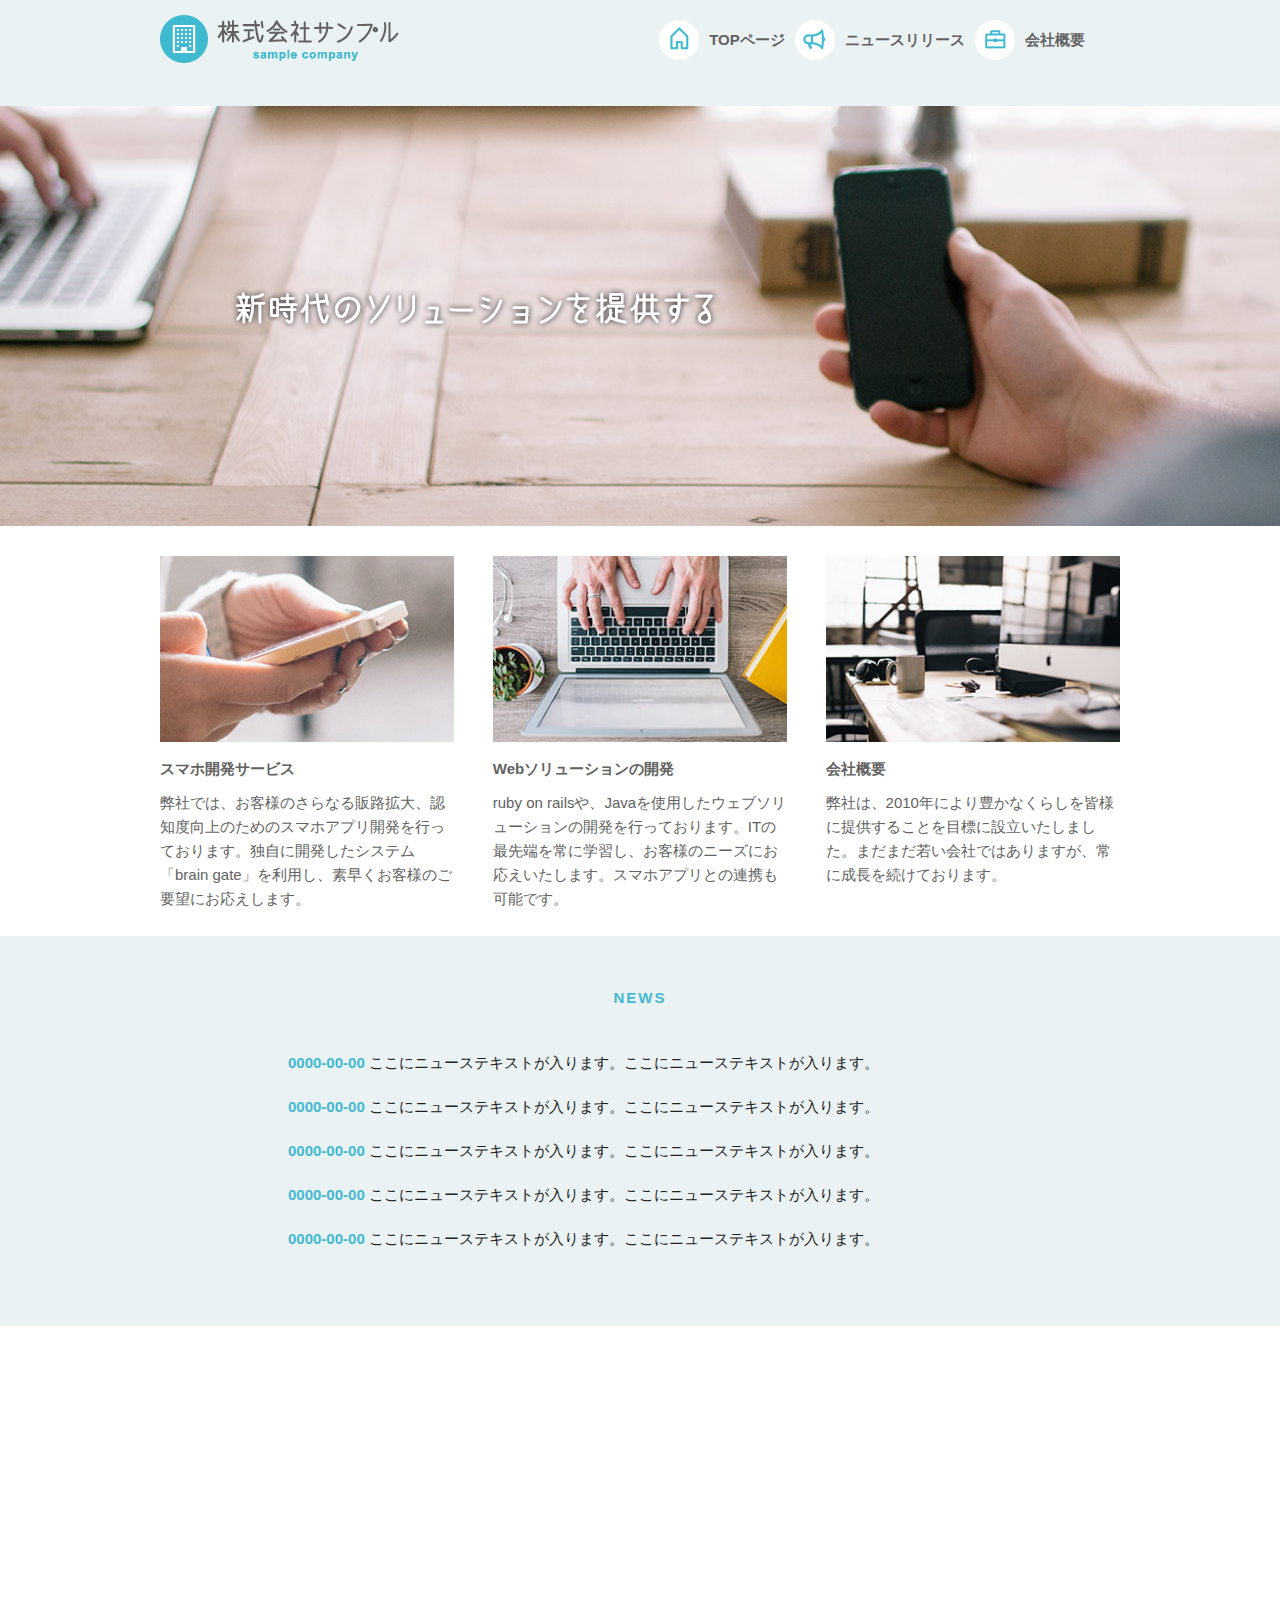
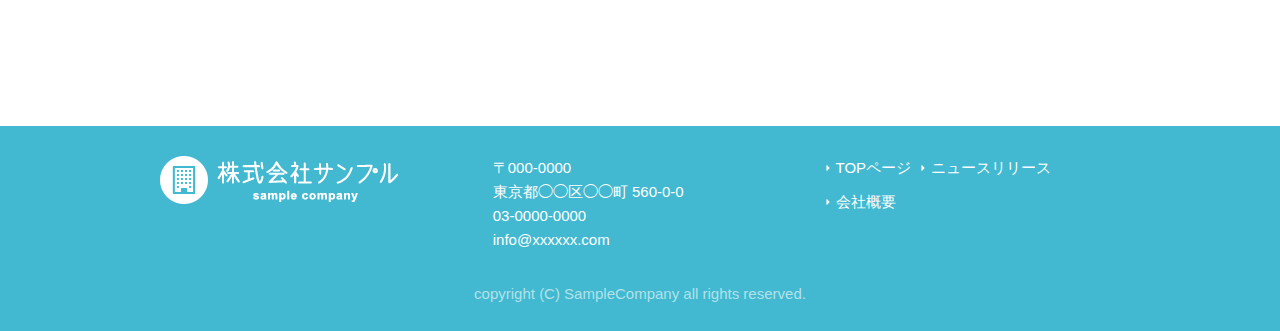
<file: corporate-site/TOP/index.html>
<!DOCTYPE html>
<html lang="ja">
<head>

  <!-- Basic Page Needs
  –––––––––––––––––––––––––––––––––––––––––––––––––– -->
  <meta charset="utf-8">
  <title>株式会社サンプル</title>
  <meta name="description" content="">
  <meta name="author" content="">

  <!-- Mobile Specific Metas
  –––––––––––––––––––––––––––––––––––––––––––––––––– -->
  <meta name="viewport" content="width=device-width, initial-scale=1">

  <!-- FONT
  –––––––––––––––––––––––––––––––––––––––––––––––––– -->
  
  <!-- CSS
  –––––––––––––––––––––––––––––––––––––––––––––––––– -->
  <link rel="stylesheet" href="css/normalize.css">
  <link rel="stylesheet" href="css/skeleton.css">
  <link rel="stylesheet" href="css/sample.css">
  <!-- Favicon
  –––––––––––––––––––––––––––––––––––––––––––––––––– -->
  <link rel="icon" type="image/png" href="images/favicon.png">

</head>
<body>

  <!-- Primary Page Layout
  –––––––––––––––––––––––––––––––––––––––––––––––––– -->
 <header>
   <div id="header_in" class="container">
        <div class="row">
         <div class="six columns logo">

        <h1><a href="index.html"><img class="u-max-full-width" src="images/top/logo.png" alt="株式会社サンプル" srcset="images/top/logo@2x.png 2x" /></a></h1>
       
      </div>
      <div class="six columns navi">
        <div class="sp_navi">
          <img id="sp_navi_btn" class="u-max-full-width" src="images/top/sp_navi.png" alt="sp_navi" srcset="images/top/sp_navi@2x.png 2x"/>
           <ul class="sp_navi_li">
             <li><a href="index.html">TOPページ</a></li>
          <li><a href="news.html">ニュースリリース</a></li>
          <li><a href="corporate.html">会社概要</a></li>
          </ul>
        </div>
        <div class="pc_navi">
          <ul class="pc_navi_li">
            <li class="navi_toppage"><a href="index.html">TOPページ</a></li>
            <li class="navi_news"><a href="news.html">ニュースリリース</a></li>
            <li class="navi_company"><a href="corporate.html">会社概要</a></li>
            </ul>
        </div>
      </div>
   </div>
   
 </header>
 <div id="cover_area">
   <div class="container">
     <div class="twelve columns">
       <img class="u-max-full-width" src="images/top/cover_read.png" alt="新時代のソリューションを提供する" srcset="images/top/cover_read@2x.png 2x"/>
     </div>
   </div>
 </div>

<div id="service_area">
  <div class="container">
  <div class="row">
  
    
    <div class="four columns">
      <img class="u-max-full-width"  src="images/top/service_01.jpg" alt="スマホアプリ開発サービス" srcset="images/top/service_01@2x.jpg 2x" />
      <div class="service_title">スマホ開発サービス</div>
      <p>弊社では、お客様のさらなる販路拡大、認知度向上のためのスマホアプリ開発を行っております。独自に開発したシステム「brain gate」を利用し、素早くお客様のご要望にお応えします。</p>
      </div><!-- column -->
      
    <div class="four columns"> 
      <img class="u-max-full-width" src="images/top/service_02.jpg" alt="Webソリューションの開発" srcset="images/top/service_02@2x.jpg 2"/>
      <div class="service_title">Webソリューションの開発</div>
      <p>ruby on railsや、Javaを使用したウェブソリューションの開発を行っております。ITの最先端を常に学習し、お客様のニーズにお応えいたします。スマホアプリとの連携も可能です。</p>
    </div><!-- column -->
    
    <div class="four columns">
      <img class="u-max-full-width" src="images/top/service_03.jpg" srcset="images/top/service_03@2x.jpg 2x"/>
      <div class="service_title">会社概要</div>
      <p>弊社は、2010年により豊かなくらしを皆様に提供することを目標に設立いたしました。まだまだ若い会社ではありますが、常に成長を続けております。</p>
      
    </div><!-- column -->
  </div>
  </div>
</div>
<div id="news_area">
  <div class="container">
    <div class="row">
      <div="twelve columns">
        
        <div class="news_title">NEWS</div>
          <ul class="news_lists">
          <li><span>0000-00-00</span> ここにニューステキストが入ります。ここにニューステキストが入ります。</li>
          <li><span>0000-00-00</span> ここにニューステキストが入ります。ここにニューステキストが入ります。</li>
          <li><span>0000-00-00</span> ここにニューステキストが入ります。ここにニューステキストが入ります。</li>
          <li><span>0000-00-00</span> ここにニューステキストが入ります。ここにニューステキストが入ります。</li>
          <li><span>0000-00-00</span> ここにニューステキストが入ります。ここにニューステキストが入ります。</li>
        </ul>
        
      </div>
    </div>
  </div>
  
</div>
<div class="googlemap_area">
  
<script src="//maps.google.com/maps/api/js?key=AIzaSyAR2P5MjbLcIR0uGdjS0sK3HdPopGVWhas"></script>
<script type="text/javascript">
function googleMap() {
var latlng = new google.maps.LatLng(35.6694293,139.7189323);/* 座標 */
var myOptions = {
zoom: 16, /*拡大比率*/
center: latlng,
mapTypeControlOptions: { mapTypeIds: ['style', google.maps.MapTypeId.ROADMAP] }
};
var map = new google.maps.Map(document.getElementById('map1'), myOptions);

/*アイコン設定*/
var icon = new google.maps.MarkerImage('/icon.png',/*画像url*/
new google.maps.Size(70,84),/*アイコンサイズ*/
new google.maps.Point(0,0)/*アイコン位置*/
);
var markerOptions = {
position: latlng,
map: map,
icon: icon,
title: '株式会社サンプル',/*タイトル*/
animation: google.maps.Animation.DROP/*アニメーション*/
};
var marker = new google.maps.Marker(markerOptions);

/*取得スタイルの貼り付け*/
var styleOptions = [
{
"stylers": [
{ "hue": '#0eaf2f4' }
]
}
];

var styledMapOptions = { name: '株式会社サンプル' }/*地図右上のタイトル*/
var sampleType = new google.maps.StyledMapType(styleOptions, styledMapOptions);
map.mapTypes.set('style', sampleType);
map.setMapTypeId('style');
};
google.maps.event.addDomListener(window, 'load', function() {
googleMap();
});
</script>
<div id="map1" style="width:100%; height:400px; margin:0 auto;"></div>
</div>

<footer>
  <div class="container">
    <div class="row">
      <div class="four columns sp">
        <img class="u-max-full-width" src="images/top/footer_logo.png" alt="株式会社サンプル"srcset="images/top/footer_logo@2x.png 2x"/>
        </div>
        <!-- columns -->
        <div class="four columns foot_address sp">
        〒000-0000<br />
        東京都◯◯区◯◯町 560-0-0<br />
        03-0000-0000<br />
        info@xxxxxx.com
      </div>
      <!-- columns -->
      
      <div class="four columns">
        <ul class="foot_navi">
          <li><a href="index.html">TOPページ</a></li>
          <li><a href="news.html">ニュースリリース</a></li>
          <li><a href="corporate.html">会社概要</a></li>
        </ul>
     </div>
      <!-- columns -->
     </div>
    <!-- row -->
   
 <div class="row">
      <div class="twelve columns sp">
        <p class="copy">copyright (C) SampleCompany all rights reserved.</p>
      </div>
      </div>
    
  </div>
  
  
</footer>
<script type="text/javascript" src="//ajax.googleapis.com/ajax/libs/jquery/1.10.2/jquery.min.js"></script>

<script>
  $(function(){
    $(document).ready(function(){

      $("#sp_navi_btn").click(function () {
        $(this).next().slideToggle();
      });

    });
  });
  
</script>
<!-- End Document
  –––––––––––––––––––––––––––––––––––––––––––––––––– -->
</body>
</html>
</file>
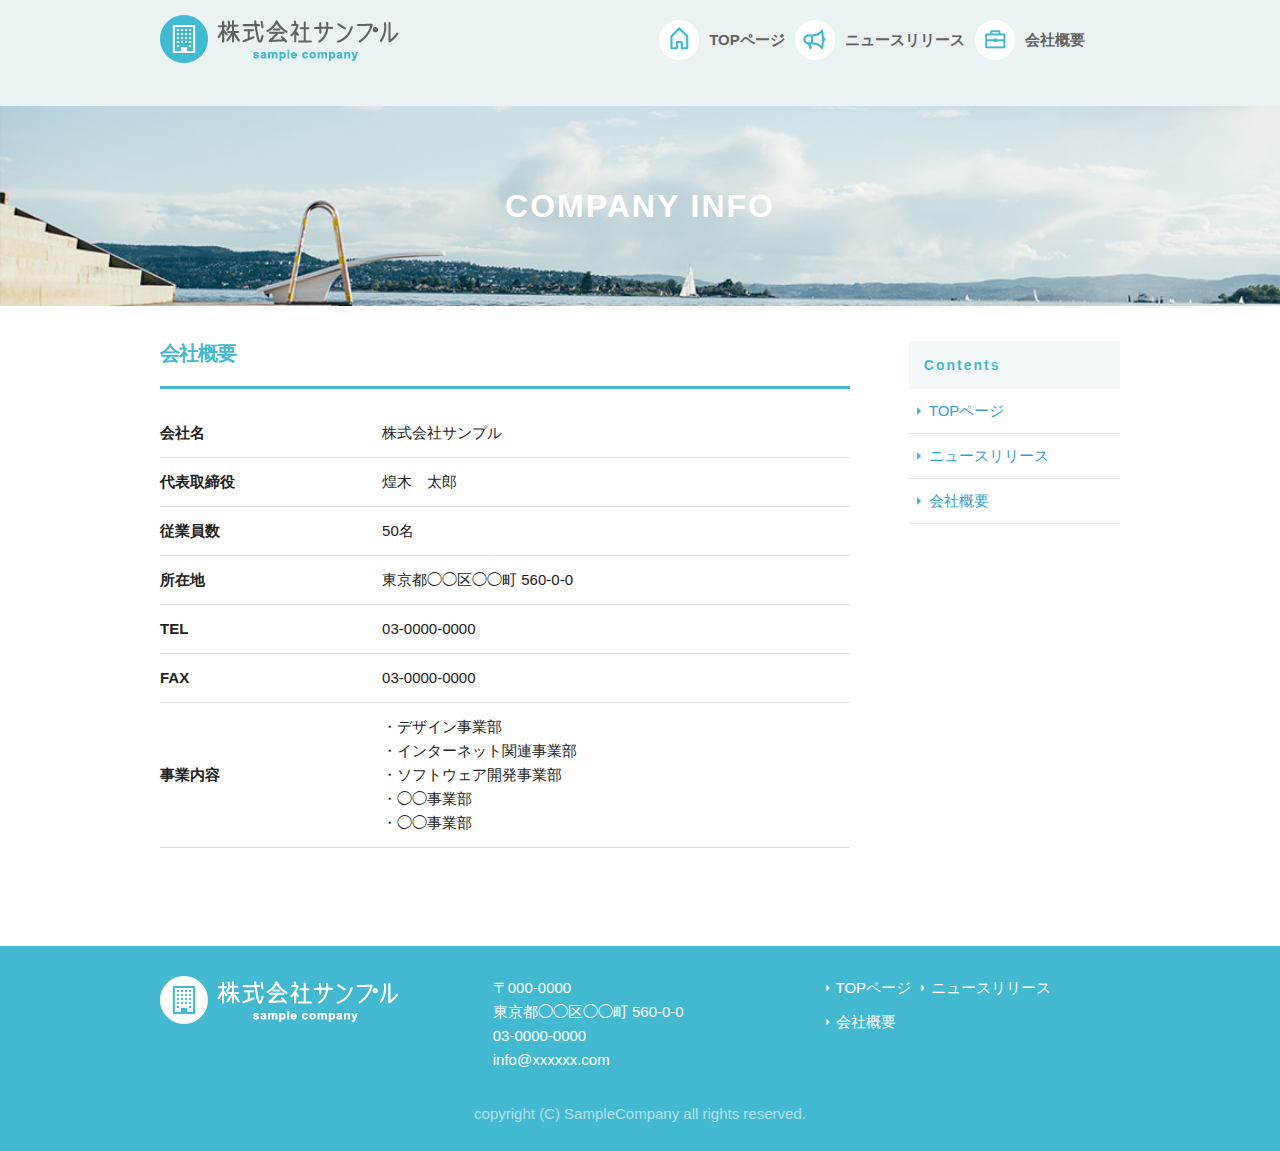
<file: corporate-site/TOP/corporate.html>
<!DOCTYPE html>
<html lang="ja">
<head>

  <!-- Basic Page Needs
  –––––––––––––––––––––––––––––––––––––––––––––––––– -->
  <meta charset="utf-8">
 <title>COMPANY INFO | 株式会社サンプル</title>
  <meta name="description" content="">
  <meta name="author" content="">

  <!-- Mobile Specific Metas
  –––––––––––––––––––––––––––––––––––––––––––––––––– -->
  <meta name="viewport" content="width=device-width, initial-scale=1">

  <!-- FONT
  –––––––––––––––––––––––––––––––––––––––––––––––––– -->
  
  <!-- CSS
  –––––––––––––––––––––––––––––––––––––––––––––––––– -->
  <link rel="stylesheet" href="css/normalize.css">
  <link rel="stylesheet" href="css/skeleton.css">
  <link rel="stylesheet" href="css/sample.css">
  <!-- Favicon
  –––––––––––––––––––––––––––––––––––––––––––––––––– -->
  <link rel="icon" type="image/png" href="images/favicon.png">

</head>
<body>

  <!-- Primary Page Layout
  –––––––––––––––––––––––––––––––––––––––––––––––––– -->
 <header>
     <div id="header_in" class="container">
    <div class="row">
      <div class="six columns logo">

        <h1 class=""><a href="index.html" class=""><img class="u-max-full-width" src="images/top/logo.png" alt="株式会社サンプル" srcset="images/top/logo@2x.png 2x"></a></h1>

      </div>
      <div class="six columns navi">

        <div class="sp_navi">
          <img id="sp_navi_btn" class="u-max-full-width" src="images/top/sp_navi.png" alt="sp_navi" srcset="images/top/sp_navi@2x.png 2x">

          <ul class="sp_navi_li">
            <li class=""><a href="index.html" class="">TOPページ</a></li>
            <li class=""><a href="news.html" class="">ニュースリリース</a></li>
            <li class=""><a href="corporate.html" class="">会社概要</a></li>
          </ul>
        </div>
        <!-- sp_navi -->

        <div class="pc_navi">

          <ul class="pc_navi_li">
            <li class="navi_toppage"><a href="index.html" class="">TOPページ</a></li>
            <li class="navi_news"><a href="news.html" class="">ニュースリリース</a></li>
            <li class="navi_company"><a href="corporate.html" class="">会社概要</a></li>
          </ul>

        </div>
        <!-- pc_navi -->

      </div>
    </div>
    <!-- row -->
  </div>
     </header>
     
    <!--header-->
     
 <!-- #sub_cover -->
  <div id="sub_cover" >
  <div class="conteiner">
    <div class="row">

      <div class="twelve columns">
        <h2 class="">COMPANY INFO</h2>
      </div>

    </div>
  </div>
</div>
   
   

 <!-- #sub_cover -->
 
 <div id="contents">
   <div class="container">
       <div class="row">
     <div id="main" class="nine columns">
         <h2 class>会社概要</h2>
         <table class="u-full-width">
              <tbody><tr>
                <th>会社名</th>
                <td>株式会社サンプル</td>
              </tr>
              <tr>
                <th>代表取締役</th>
                <td>煌木　太郎</td>
              </tr>
              <tr>
                <th>従業員数</th>
                <td>50名</td>
              </tr>
              <tr>
                <th>所在地</th>
                <td>東京都◯◯区◯◯町&nbsp;560-0-0</td>
              </tr>
              <tr>
                <th>TEL</th>
                <td>03-0000-0000</td>
              </tr>
              <tr>
                <th>FAX</th>
                <td>03-0000-0000</td>
              </tr>
              <tr>
                <th>事業内容</th>
                <td>
                  ・デザイン事業部<br>
                  ・インターネット関連事業部<br>
                  ・ソフトウェア開発事業部<br>
                  ・◯◯事業部<br>
                  ・◯◯事業部
                </td>
              </tr>
            </tbody></table>
     </div>
     <!--sidebar-->
     <div id="sidebar" class="three columns">
         <div class="pc_sidemenu">
             <h3>Contents</h3>
             <ul class>
                 <li class>
                     <a href="index.html">TOPページ</a> 
                 </li>
                 <li class>
                     <a href="news.html">ニュースリリース</a> 
                 </li>
                 <li class>
                     <a href="corporation.html">会社概要</a> 
                 </li>
             </ul>
         </div>
         <div class="fb-page fb_iframe_widget" data-href="https://www.facebook.com/facebook" data-tabs="timeline" data-height="300" data-small-header="false" data-adapt-container-width="true" data-hide-cover="false" data-show-facepile="false" fb-xfbml-state="rendered" fb-iframe-plugin-query="adapt_container_width=true&amp;app_id=&amp;container_width=211&amp;height=300&amp;hide_cover=false&amp;href=https%3A%2F%2Fwww.facebook.com%2Ffacebook&amp;locale=ja_JP&amp;sdk=joey&amp;show_facepile=false&amp;small_header=false&amp;tabs=timeline"><span style="vertical-align: bottom; width: 211px; height: 300px;" class=""><iframe name="f3238820ebdcbd4" width="1000px" height="300px" frameborder="0" allowtransparency="true" allowfullscreen="true" scrolling="no" allow="encrypted-media" title="fb:page Facebook Social Plugin" src="https://www.facebook.com/v2.6/plugins/page.php?adapt_container_width=true&amp;app_id=&amp;channel=http%3A%2F%2Fstaticxx.facebook.com%2Fconnect%2Fxd_arbiter%2Fr%2FRQ7NiRXMcYA.js%3Fversion%3D42%23cb%3Df260b3e317e6e8c%26domain%3Ddemo.techacademy.jp%26origin%3Dhttp%253A%252F%252Fdemo.techacademy.jp%252Ff11556249d8f7f4%26relation%3Dparent.parent&amp;container_width=211&amp;height=300&amp;hide_cover=false&amp;href=https%3A%2F%2Fwww.facebook.com%2Ffacebook&amp;locale=ja_JP&amp;sdk=joey&amp;show_facepile=false&amp;small_header=false&amp;tabs=timeline" style="border: none; visibility: visible; width: 211px; height: 300px;" class=""></iframe></span></div>
         
     </div> 
     <!--sidebar-->
   </div>
   <!--row-->
 </div>
 <!--container-->
</div>
<!--contents-->



<footer>
  <div class="container">
    <div class="row">
      <div class="four columns sp">
        <img class="u-max-full-width" src="images/top/footer_logo.png" alt="株式会社サンプル"srcset="images/top/footer_logo@2x.png 2x"/>
        </div>
        <!-- columns -->
        <div class="four columns foot_address sp">
        〒000-0000<br />
        東京都◯◯区◯◯町 560-0-0<br />
        03-0000-0000<br />
        info@xxxxxx.com
      </div>
      <!-- columns -->
      
      <div class="four columns">
        <ul class="foot_navi">
          <li><a href="index.html">TOPページ</a></li>
          <li><a href="news.html">ニュースリリース</a></li>
          <li><a href="corporate.html">会社概要</a></li>
        </ul>
     </div>
      <!-- columns -->
     </div>
    <!-- row -->
   
 <div class="row">
      <div class="twelve columns sp">
        <p class="copy">copyright (C) SampleCompany all rights reserved.</p>
      </div>
      </div>
    
  </div>
  
  
</footer>


<!-- End Document
  –––––––––––––––––––––––––––––––––––––––––––––––––– -->
</body>
</html>
</file>
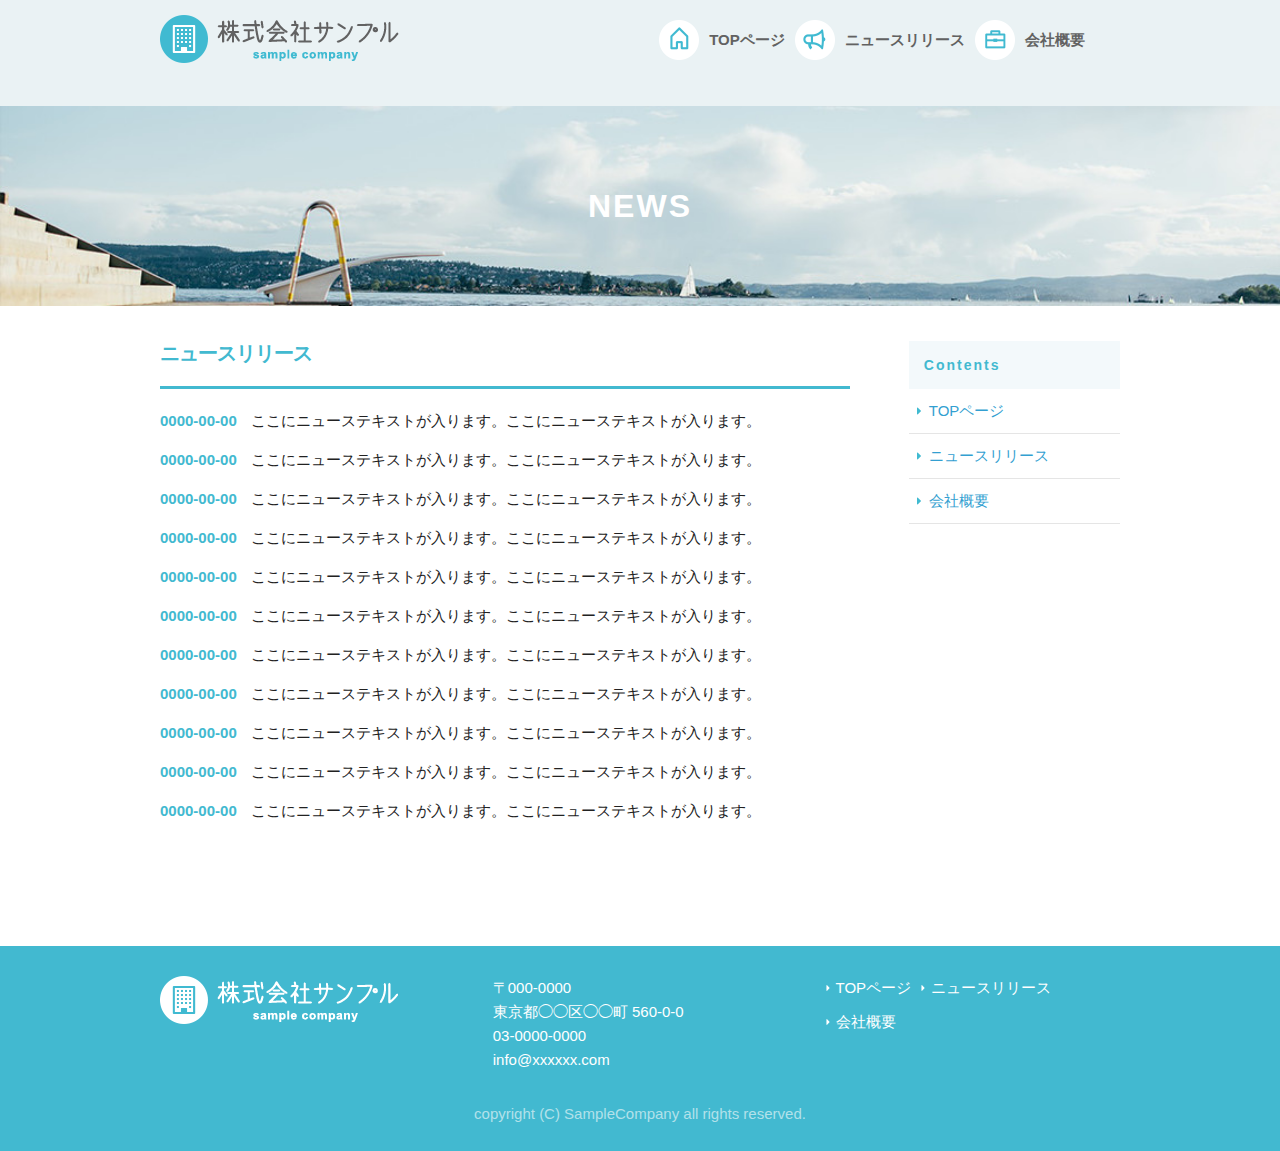
<file: corporate-site/TOP/news.html>
<!DOCTYPE html>
<html lang="ja">
<head>

  <!-- Basic Page Needs
  –––––––––––––––––––––––––––––––––––––––––––––––––– -->
  <meta charset="utf-8">
 <title>NEWS | 株式会社サンプル</title>
  <meta name="description" content="">
  <meta name="author" content="">

  <!-- Mobile Specific Metas
  –––––––––––––––––––––––––––––––––––––––––––––––––– -->
  <meta name="viewport" content="width=device-width, initial-scale=1">

  <!-- FONT
  –––––––––––––––––––––––––––––––––––––––––––––––––– -->
  
  <!-- CSS
  –––––––––––––––––––––––––––––––––––––––––––––––––– -->
  <link rel="stylesheet" href="css/normalize.css">
  <link rel="stylesheet" href="css/skeleton.css">
  <link rel="stylesheet" href="css/sample.css">
  <!-- Favicon
  –––––––––––––––––––––––––––––––––––––––––––––––––– -->
  <link rel="icon" type="image/png" href="images/favicon.png">

</head>
<body>

  <!-- Primary Page Layout
  –––––––––––––––––––––––––––––––––––––––––––––––––– -->
 <header>
     <div id="header_in" class="container">
    <div class="row">
      <div class="six columns logo">

        <h1 class=""><a href="index.html" class=""><img class="u-max-full-width" src="images/top/logo.png" alt="株式会社サンプル" srcset="images/top/logo@2x.png 2x"></a></h1>

      </div>
      <div class="six columns navi">

        <div class="sp_navi">
          <img id="sp_navi_btn" class="u-max-full-width" src="images/top/sp_navi.png" alt="sp_navi" srcset="images/top/sp_navi@2x.png 2x">

          <ul class="sp_navi_li">
            <li class=""><a href="index.html" class="">TOPページ</a></li>
            <li class=""><a href="news.html" class="">ニュースリリース</a></li>
            <li class=""><a href="corporate.html" class="">会社概要</a></li>
          </ul>
        </div>
        <!-- sp_navi -->

        <div class="pc_navi">

          <ul class="pc_navi_li">
            <li class="navi_toppage"><a href="index.html" class="">TOPページ</a></li>
            <li class="navi_news"><a href="news.html" class="">ニュースリリース</a></li>
            <li class="navi_company"><a href="corporate.html" class="">会社概要</a></li>
          </ul>

        </div>
        <!-- pc_navi -->

      </div>
    </div>
    <!-- row -->
  </div>
     </header>
     
    <!--header-->
     
 <!-- #sub_cover -->
  <div id="sub_cover" >
  <div class="conteiner">
    <div class="row">

      <div class="twelve columns">
        <h2 class="">NEWS</h2>
      </div>

    </div>
  </div>
</div>
   
   

 <!-- #sub_cover -->
 
 <div id="contents">
   <div class="container">
       <div class="row">
     <div id="main" class="nine columns">
         <h2 class>ニュースリリース</h2>
         <ul class="news_li">
             <li class>
                 <span class="">0000-00-00</span>
                 ここにニューステキストが入ります。ここにニューステキストが入ります。
             </li>
             <li class>
                 <span class="">0000-00-00</span>
                 ここにニューステキストが入ります。ここにニューステキストが入ります。
             </li>
             <li class>
                 <span class="">0000-00-00</span>
                 ここにニューステキストが入ります。ここにニューステキストが入ります。
             </li>
             <li class>
                 <span class="">0000-00-00</span>
                 ここにニューステキストが入ります。ここにニューステキストが入ります。
             </li>
             <li class>
                 <span class="">0000-00-00</span>
                 ここにニューステキストが入ります。ここにニューステキストが入ります。
             </li>
             <li class>
                 <span class="">0000-00-00</span>
                 ここにニューステキストが入ります。ここにニューステキストが入ります。
             </li>
             <li class>
                 <span class="">0000-00-00</span>
                 ここにニューステキストが入ります。ここにニューステキストが入ります。
             </li>
             <li class>
                 <span class="">0000-00-00</span>
                 ここにニューステキストが入ります。ここにニューステキストが入ります。
             </li>
             <li class>
                 <span class="">0000-00-00</span>
                 ここにニューステキストが入ります。ここにニューステキストが入ります。
             </li>
             <li class>
                 <span class="">0000-00-00</span>
                 ここにニューステキストが入ります。ここにニューステキストが入ります。
             </li>
             <li class>
                 <span class="">0000-00-00</span>
                 ここにニューステキストが入ります。ここにニューステキストが入ります。
             </li>
         </ul>
     </div>
     
     <!--sidebar-->
     <div id="sidebar" class="three columns">
         <div class="pc_sidemenu">
             <h3>Contents</h3>
             <ul class>
                 <li class>
                     <a href="index.html">TOPページ</a> 
                 </li>
                 <li class>
                     <a href="news.html">ニュースリリース</a> 
                 </li>
                 <li class>
                     <a href="corporate.html">会社概要</a> 
                 </li>
             </ul>
         </div>
         <div class="fb-page fb_iframe_widget" data-href="https://www.facebook.com/facebook" data-tabs="timeline" data-height="300" data-small-header="false" data-adapt-container-width="true" data-hide-cover="false" data-show-facepile="false" fb-xfbml-state="rendered" fb-iframe-plugin-query="adapt_container_width=true&amp;app_id=&amp;container_width=211&amp;height=300&amp;hide_cover=false&amp;href=https%3A%2F%2Fwww.facebook.com%2Ffacebook&amp;locale=ja_JP&amp;sdk=joey&amp;show_facepile=false&amp;small_header=false&amp;tabs=timeline"><span style="vertical-align: bottom; width: 211px; height: 300px;" class=""><iframe name="f3238820ebdcbd4" width="1000px" height="300px" frameborder="0" allowtransparency="true" allowfullscreen="true" scrolling="no" allow="encrypted-media" title="fb:page Facebook Social Plugin" src="https://www.facebook.com/v2.6/plugins/page.php?adapt_container_width=true&amp;app_id=&amp;channel=http%3A%2F%2Fstaticxx.facebook.com%2Fconnect%2Fxd_arbiter%2Fr%2FRQ7NiRXMcYA.js%3Fversion%3D42%23cb%3Df260b3e317e6e8c%26domain%3Ddemo.techacademy.jp%26origin%3Dhttp%253A%252F%252Fdemo.techacademy.jp%252Ff11556249d8f7f4%26relation%3Dparent.parent&amp;container_width=211&amp;height=300&amp;hide_cover=false&amp;href=https%3A%2F%2Fwww.facebook.com%2Ffacebook&amp;locale=ja_JP&amp;sdk=joey&amp;show_facepile=false&amp;small_header=false&amp;tabs=timeline" style="border: none; visibility: visible; width: 211px; height: 300px;" class=""></iframe></span></div>
         
     </div> 
     <!--sidebar-->
   </div>
   <!--row-->
 </div>
 <!--container-->
</div>
<!--contents-->



<footer>
  <div class="container">
    <div class="row">
      <div class="four columns sp">
        <img class="u-max-full-width" src="images/top/footer_logo.png" alt="株式会社サンプル"srcset="images/top/footer_logo@2x.png 2x"/>
        </div>
        <!-- columns -->
        <div class="four columns foot_address sp">
        〒000-0000<br />
        東京都◯◯区◯◯町 560-0-0<br />
        03-0000-0000<br />
        info@xxxxxx.com
      </div>
      <!-- columns -->
      
      <div class="four columns">
        <ul class="foot_navi">
          <li><a href="index.html">TOPページ</a></li>
          <li><a href="news.html">ニュースリリース</a></li>
          <li><a href="corporate.html">会社概要</a></li>
        </ul>
     </div>
      <!-- columns -->
     </div>
    <!-- row -->
   
 <div class="row">
      <div class="twelve columns sp">
        <p class="copy">copyright (C) SampleCompany all rights reserved.</p>
      </div>
      </div>
    
  </div>
  
  
</footer>


<!-- End Document
  –––––––––––––––––––––––––––––––––––––––––––––––––– -->
</body>
</html>
</file>
<file: corporate-site/TOP/css/skeleton.css>
/*
* Skeleton V2.0.4
* Copyright 2014, Dave Gamache
* www.getskeleton.com
* Free to use under the MIT license.
* http://www.opensource.org/licenses/mit-license.php
* 12/29/2014
*/


/* Table of contents
––––––––––––––––––––––––––––––––––––––––––––––––––
- Grid
- Base Styles
- Typography
- Links
- Buttons
- Forms
- Lists
- Code
- Tables
- Spacing
- Utilities
- Clearing
- Media Queries
*/


/* Grid
–––––––––––––––––––––––––––––––––––––––––––––––––– */
.container {
  position: relative;
  width: 100%;
  max-width: 960px;
  margin: 0 auto;
  padding: 0 20px;
  box-sizing: border-box; }
.column,
.columns {
  width: 100%;
  float: left;
  box-sizing: border-box; }

/* For devices larger than 400px */
@media (min-width: 400px) {
  .container {
    width: 85%;
    padding: 0; }
}

/* For devices larger than 550px */
@media (min-width: 550px) {
  .container {
    width: 80%; }
  .column,
  .columns {
    margin-left: 4%; }
  .column:first-child,
  .columns:first-child {
    margin-left: 0; }

  .one.column,
  .one.columns                    { width: 4.66666666667%; }
  .two.columns                    { width: 13.3333333333%; }
  .three.columns                  { width: 22%;            }
  .four.columns                   { width: 30.6666666667%; }
  .five.columns                   { width: 39.3333333333%; }
  .six.columns                    { width: 48%;            }
  .seven.columns                  { width: 56.6666666667%; }
  .eight.columns                  { width: 65.3333333333%; }
  .nine.columns                   { width: 74.0%;          }
  .ten.columns                    { width: 82.6666666667%; }
  .eleven.columns                 { width: 91.3333333333%; }
  .twelve.columns                 { width: 100%; margin-left: 0; }

  .one-third.column               { width: 30.6666666667%; }
  .two-thirds.column              { width: 65.3333333333%; }

  .one-half.column                { width: 48%; }

  /* Offsets */
  .offset-by-one.column,
  .offset-by-one.columns          { margin-left: 8.66666666667%; }
  .offset-by-two.column,
  .offset-by-two.columns          { margin-left: 17.3333333333%; }
  .offset-by-three.column,
  .offset-by-three.columns        { margin-left: 26%;            }
  .offset-by-four.column,
  .offset-by-four.columns         { margin-left: 34.6666666667%; }
  .offset-by-five.column,
  .offset-by-five.columns         { margin-left: 43.3333333333%; }
  .offset-by-six.column,
  .offset-by-six.columns          { margin-left: 52%;            }
  .offset-by-seven.column,
  .offset-by-seven.columns        { margin-left: 60.6666666667%; }
  .offset-by-eight.column,
  .offset-by-eight.columns        { margin-left: 69.3333333333%; }
  .offset-by-nine.column,
  .offset-by-nine.columns         { margin-left: 78.0%;          }
  .offset-by-ten.column,
  .offset-by-ten.columns          { margin-left: 86.6666666667%; }
  .offset-by-eleven.column,
  .offset-by-eleven.columns       { margin-left: 95.3333333333%; }

  .offset-by-one-third.column,
  .offset-by-one-third.columns    { margin-left: 34.6666666667%; }
  .offset-by-two-thirds.column,
  .offset-by-two-thirds.columns   { margin-left: 69.3333333333%; }

  .offset-by-one-half.column,
  .offset-by-one-half.columns     { margin-left: 52%; }

}


/* Base Styles
–––––––––––––––––––––––––––––––––––––––––––––––––– */
/* NOTE
html is set to 62.5% so that all the REM measurements throughout Skeleton
are based on 10px sizing. So basically 1.5rem = 15px :) */
html {
  font-size: 62.5%; }
body {
  font-size: 1.5em; /* currently ems cause chrome bug misinterpreting rems on body element */
  line-height: 1.6;
  font-weight: 400;
  font-family: "Raleway", "HelveticaNeue", "Helvetica Neue", Helvetica, Arial, sans-serif;
  color: #222; }


/* Typography
–––––––––––––––––––––––––––––––––––––––––––––––––– */
h1, h2, h3, h4, h5, h6 {
  margin-top: 0;
  margin-bottom: 2rem;
  font-weight: 300; }
h1 { font-size: 4.0rem; line-height: 1.2;  letter-spacing: -.1rem;}
h2 { font-size: 3.6rem; line-height: 1.25; letter-spacing: -.1rem; }
h3 { font-size: 3.0rem; line-height: 1.3;  letter-spacing: -.1rem; }
h4 { font-size: 2.4rem; line-height: 1.35; letter-spacing: -.08rem; }
h5 { font-size: 1.8rem; line-height: 1.5;  letter-spacing: -.05rem; }
h6 { font-size: 1.5rem; line-height: 1.6;  letter-spacing: 0; }

/* Larger than phablet */
@media (min-width: 550px) {
  h1 { font-size: 5.0rem; }
  h2 { font-size: 4.2rem; }
  h3 { font-size: 3.6rem; }
  h4 { font-size: 3.0rem; }
  h5 { font-size: 2.4rem; }
  h6 { font-size: 1.5rem; }
}

p {
  margin-top: 0; }


/* Links
–––––––––––––––––––––––––––––––––––––––––––––––––– */
a {
  color: #1EAEDB; }
a:hover {
  color: #0FA0CE; }


/* Buttons
–––––––––––––––––––––––––––––––––––––––––––––––––– */
.button,
button,
input[type="submit"],
input[type="reset"],
input[type="button"] {
  display: inline-block;
  height: 38px;
  padding: 0 30px;
  color: #555;
  text-align: center;
  font-size: 11px;
  font-weight: 600;
  line-height: 38px;
  letter-spacing: .1rem;
  text-transform: uppercase;
  text-decoration: none;
  white-space: nowrap;
  background-color: transparent;
  border-radius: 4px;
  border: 1px solid #bbb;
  cursor: pointer;
  box-sizing: border-box; }
.button:hover,
button:hover,
input[type="submit"]:hover,
input[type="reset"]:hover,
input[type="button"]:hover,
.button:focus,
button:focus,
input[type="submit"]:focus,
input[type="reset"]:focus,
input[type="button"]:focus {
  color: #333;
  border-color: #888;
  outline: 0; }
.button.button-primary,
button.button-primary,
input[type="submit"].button-primary,
input[type="reset"].button-primary,
input[type="button"].button-primary {
  color: #FFF;
  background-color: #33C3F0;
  border-color: #33C3F0; }
.button.button-primary:hover,
button.button-primary:hover,
input[type="submit"].button-primary:hover,
input[type="reset"].button-primary:hover,
input[type="button"].button-primary:hover,
.button.button-primary:focus,
button.button-primary:focus,
input[type="submit"].button-primary:focus,
input[type="reset"].button-primary:focus,
input[type="button"].button-primary:focus {
  color: #FFF;
  background-color: #1EAEDB;
  border-color: #1EAEDB; }


/* Forms
–––––––––––––––––––––––––––––––––––––––––––––––––– */
input[type="email"],
input[type="number"],
input[type="search"],
input[type="text"],
input[type="tel"],
input[type="url"],
input[type="password"],
textarea,
select {
  height: 38px;
  padding: 6px 10px; /* The 6px vertically centers text on FF, ignored by Webkit */
  background-color: #fff;
  border: 1px solid #D1D1D1;
  border-radius: 4px;
  box-shadow: none;
  box-sizing: border-box; }
/* Removes awkward default styles on some inputs for iOS */
input[type="email"],
input[type="number"],
input[type="search"],
input[type="text"],
input[type="tel"],
input[type="url"],
input[type="password"],
textarea {
  -webkit-appearance: none;
     -moz-appearance: none;
          appearance: none; }
textarea {
  min-height: 65px;
  padding-top: 6px;
  padding-bottom: 6px; }
input[type="email"]:focus,
input[type="number"]:focus,
input[type="search"]:focus,
input[type="text"]:focus,
input[type="tel"]:focus,
input[type="url"]:focus,
input[type="password"]:focus,
textarea:focus,
select:focus {
  border: 1px solid #33C3F0;
  outline: 0; }
label,
legend {
  display: block;
  margin-bottom: .5rem;
  font-weight: 600; }
fieldset {
  padding: 0;
  border-width: 0; }
input[type="checkbox"],
input[type="radio"] {
  display: inline; }
label > .label-body {
  display: inline-block;
  margin-left: .5rem;
  font-weight: normal; }


/* Lists
–––––––––––––––––––––––––––––––––––––––––––––––––– */
ul {
  list-style: circle inside; }
ol {
  list-style: decimal inside; }
ol, ul {
  padding-left: 0;
  margin-top: 0; }
ul ul,
ul ol,
ol ol,
ol ul {
  margin: 1.5rem 0 1.5rem 3rem;
  font-size: 90%; }
li {
  margin-bottom: 1rem; }


/* Code
–––––––––––––––––––––––––––––––––––––––––––––––––– */
code {
  padding: .2rem .5rem;
  margin: 0 .2rem;
  font-size: 90%;
  white-space: nowrap;
  background: #F1F1F1;
  border: 1px solid #E1E1E1;
  border-radius: 4px; }
pre > code {
  display: block;
  padding: 1rem 1.5rem;
  white-space: pre; }


/* Tables
–––––––––––––––––––––––––––––––––––––––––––––––––– */
th,
td {
  padding: 12px 15px;
  text-align: left;
  border-bottom: 1px solid #E1E1E1; }
th:first-child,
td:first-child {
  padding-left: 0; }
th:last-child,
td:last-child {
  padding-right: 0; }


/* Spacing
–––––––––––––––––––––––––––––––––––––––––––––––––– */
button,
.button {
  margin-bottom: 1rem; }
input,
textarea,
select,
fieldset {
  margin-bottom: 1.5rem; }
pre,
blockquote,
dl,
figure,
table,
p,
ul,
ol,
form {
  margin-bottom: 2.5rem; }


/* Utilities
–––––––––––––––––––––––––––––––––––––––––––––––––– */
.u-full-width {
  width: 100%;
  box-sizing: border-box; }
.u-max-full-width {
  max-width: 100%;
  box-sizing: border-box; }
.u-pull-right {
  float: right; }
.u-pull-left {
  float: left; }


/* Misc
–––––––––––––––––––––––––––––––––––––––––––––––––– */
hr {
  margin-top: 3rem;
  margin-bottom: 3.5rem;
  border-width: 0;
  border-top: 1px solid #E1E1E1; }


/* Clearing
–––––––––––––––––––––––––––––––––––––––––––––––––– */

/* Self Clearing Goodness */
.container:after,
.row:after,
.u-cf {
  content: "";
  display: table;
  clear: both; }


/* Media Queries
–––––––––––––––––––––––––––––––––––––––––––––––––– */
/*
Note: The best way to structure the use of media queries is to create the queries
near the relevant code. For example, if you wanted to change the styles for buttons
on small devices, paste the mobile query code up in the buttons section and style it
there.
*/


/* Larger than mobile */
@media (min-width: 400px) {}

/* Larger than phablet (also point when grid becomes active) */
@media (min-width: 550px) {}

/* Larger than tablet */
@media (min-width: 750px) {}

/* Larger than desktop */
@media (min-width: 1000px) {}

/* Larger than Desktop HD */
@media (min-width: 1200px) {}
</file>
<file: corporate-site/TOP/css/sample.css>
html {
  font-size: 62.5%; }

header {
  background: #eaf2f4; }
  header #header_in {
    padding-top: 10px;
    padding-bottom: 4px; }
  @media (max-width: 550px) {
    header .logo {
      width: 190px; }
    header .navi {
      width: 40px;
      float: right; } }
  header .sp_navi_li {
    width: 180px;
    position: absolute;
    top: 50px;
    right: 2%;
    border: 1px solid #eee;
    background: white;
    margin: 0;
    padding: 0;
    display: none; }
    header .sp_navi_li li {
      list-style: none;
      margin: 0;
      padding: 0; }
      header .sp_navi_li li a {
        display: block;
        padding: 10px 8px;
        border-bottom: 1px solid #eee;
        font-size: 14px;
        text-decoration: none; }
  @media (min-width: 551px) {
    header .sp_navi {
      display: none; }
    header #header_in {
      padding: 15px 0 10px 0; }
    header .pc_navi_li {
      margin: 0;
      padding: 0; }
      header .pc_navi_li li {
        list-style: none;
        margin: 5px 0 0 0;
        padding: 0; }
        header .pc_navi_li li a {
          color: #626262;
          text-decoration: none;
          font-weight: bold;
          fontsize: 14px;
          fontsize: 1.4rem;
          float: left;
          padding-right: 10px; }
        header .pc_navi_li li a:hover {
          color: #42b9d0; }
      header .pc_navi_li li.navi_toppage a {
        background-repeat: no-repeat;
        display: inline-block;
        line-height: 40px;
        padding-left: 50px;
        background-image: url("../images/top/navi_top.png");
        background-size: 40px 40px; } }
    @media screen and (min-width: 551px) and (-webkit-min-device-pixel-ratio: 2), (min-width: 551px) and (min-resolution: 2dppx) {
      header .pc_navi_li li.navi_toppage a {
        background-image: url("../images/top/navi_top@2x.png"); } }
  @media (min-width: 551px) {
      header .pc_navi_li li.navi_news a {
        background-repeat: no-repeat;
        display: inline-block;
        line-height: 40px;
        padding-left: 50px;
        background-image: url("../images/top/navi_news.png");
        background-size: 40px 40px; } }
    @media screen and (min-width: 551px) and (-webkit-min-device-pixel-ratio: 2), (min-width: 551px) and (min-resolution: 2dppx) {
      header .pc_navi_li li.navi_news a {
        background-image: url("../images/top/navi_news@2x.png"); } }
  @media (min-width: 551px) {
      header .pc_navi_li li.navi_company a {
        background-repeat: no-repeat;
        display: inline-block;
        line-height: 40px;
        padding-left: 50px;
        background-image: url("../images/top/navi_company.png");
        background-size: 40px 40px; } }
    @media screen and (min-width: 551px) and (-webkit-min-device-pixel-ratio: 2), (min-width: 551px) and (min-resolution: 2dppx) {
      header .pc_navi_li li.navi_company a {
        background-image: url("../images/top/navi_company@2x.png"); } }

  @media (max-width: 550px) {
    header .pc_navi {
      display: none; } }

#cover_area {
  text-align: center;
  padding: 80px 0;
  background-image: url("../images/top/cover.jpg");
  background-size: cover; }
  @media screen and (-webkit-min-device-pixel-ratio: 2), (min-resolution: 2dppx) {
    #cover_area {
      background-image: url("../images/top/cover@2x.jpg");
      background-size: cover; } }
  @media (min-width: 551px) {
    #cover_area {
      text-align: left;
      height: 420px;
      padding: 0; }
      #cover_area img {
        margin-top: 180px;
        margin-left: 70px; } }

#service_area {
  padding-top: 20px; }
  @media (min-width: 551px) {
    #service_area {
      padding-top: 30px; } }
  #service_area .columns {
    color: #626262; }
    #service_area .columns .service_title {
      fontsize: 18px;
      fontsize: 1.8rem;
      font-weight: bold;
      margin-top: 8px; }
    #service_area .columns p {
      fontsize: 15px;
      fontsize: 1.5rem;
      margin-top: 10px; }
    @media (min-width: 551px) {
      #service_area .columns .service_title {
        fontsize: 16px;
        fontsize: 1.6rem; }
      #service_area .columns p {
        fontsize: 13px;
        fontsize: 1.3rem; } }

#news_area {
  background-color: #eaf2f4; }
  @media (min-width: 551px) {
    #news_area .container {
      padding: 0px 10% 50px 10%; } }
  #news_area .news_title {
    text-align: center;
    fontsize: 26px;
    fontsize: 2.6rem;
    color: #42b9d0;
    padding: 15px 0 10px 0;
    font-weight: bold;
    letter-spacing: 0.2rem; }
  #news_area .news_lists li {
    list-style: none;
    fontsize: 15px;
    fontsize: 1.5rem; }
    #news_area .news_lists li span {
      color: #42b9d0;
      font-weight: bold;
      display: block;
      margin-bottom: 3px; }
  @media (min-width: 551px) {
    #news_area .news_title {
      fontsize: 22px;
      fontsize: 2.2rem;
      padding: 50px 0 41px 0; }
    #news_area .news_lists li {
      fontsize: 14px;
      fontsize: 1.4rem;
      margin-bottom: 20px; }
      #news_area .news_lists li span {
        display: inline;
        margin-bottom: 0px; } }

footer {
  background-color: #42b9d0;
  color: #fff;
  padding-top: 20px; }
  @media (max-width: 550px) {
    footer .container {
      margin: 0;
      padding: 0; }
    footer .sp {
      padding: 0 6%;
      margin: 0 auto; }
    footer .foot_navi {
      margin-top: 20px; }
      footer .foot_navi li {
        list-style: none;
        margin-bottom: 1px; }
        footer .foot_navi li a {
          color: #42b9d0;
          background-color: #eaf2f4;
          display: block;
          text-align: center;
          font-weight: bold;
          text-decoration: none;
          fontsize: 16px;
          fontsize: 1.6rem;
          padding: 16px 0; } }
  footer .foot_address {
    fontsize: 16px;
    fontsize: 1.6rem;
    padding-top: 10px; }
  footer .copy {
    text-align: center;
    fontsize: 11px;
    fontsize: 1.1rem;
    color: #b2e1ea; }
  @media (min-width: 551px) {
    footer {
      padding-top: 30px; }
      footer .foot_address {
        padding: 0px;
        fontsize: 12px;
        fontsize: 1.2rem; }
      footer .foot_navi {
        float: right; }
        footer .foot_navi li {
          list-style: none;
          background-repeat: no-repeat;
          background-position: left center;
          display: inline-block;
          float: left;
          margin-right: 10px;
          fontsize: 11px;
          fontsize: 1.1rem;
          background-image: url("../images/top/foot_arroehead.png");
          background-size: 4px 6px; } }
      @media screen and (min-width: 551px) and (-webkit-min-device-pixel-ratio: 2), (min-width: 551px) and (min-resolution: 2dppx) {
        footer .foot_navi li {
          background-image: url("../images/top/foot_arroehead@2x.png"); } }
  @media (min-width: 551px) {
        footer .foot_navi a {
          color: white;
          padding-left: 10px;
          text-decoration: none; }
        footer .foot_navi a:hover {
          color: #eaf2f4; }
      footer .copy {
        margin-top: 30px; } }


#sub_cover {
    padding: 40px 0;
    background-image: url("../images/news/sub_cover.jpg");
    background-size: cover
}

#sub_cover h2 {
    text-align: center;
    color: white;
    font-size: 16px;
    font-size: 1.6rem;
    font-weight: bold;
    margin: 0;
    letter-spacing: 0.2rem
}

@media (min-width: 550px) {
    #sub_cover {
        padding:80px 0
    }

    #sub_cover h2 {
        text-align: center;
        color: white;
        font-size: 32px;
        font-size: 3.2rem;
        font-weight: bold;
        margin: 0;
        letter-spacing: 0.2rem
    }
}
#contents {
    padding-top: 20px;
}
.container {
    position: relative;
    width: 100%;
    max-width: 960px;
    margin: 0 auto;
    padding: 0 20px;
    box-sizing: border-box;
}
 .columns {
    width: 100%;
    float: left;
    box-sizing: border-box;
}
#contents #main h2 {
    color: #42b9d0;
    border-bottom: 3px solid #42b9d0;
  
    font-size: 1.5rem;
    font-weight: bold;
    padding-bottom: 15px;
}
#contents #main .news_li li span {
    color: #42b9d0;
    display: block;
    font-weight: bold;
    margin-bottom: 3px;
}

#contents #sidebar {
    padding-bottom: 20px;
}
#contents #sidebar .pc_sidemenu h3 {
    color: #42b9d0;
    font-size: 14px;
    font-size: 1.4rem;
    letter-spacing: 0.2rem;
    font-weight: bold;
    background-color: #f3f9fb;
    padding: 15px;
    margin-bottom: 0px;
}
#contents #sidebar .pc_sidemenu li {
    list-style: none;
    display: block;
    border-bottom: 1px solid #e5e5e5;
    background-repeat: no-repeat;
    background-position: 8px center;
    margin-bottom: 0px;
    padding: 10px 10px 10px 20px;
    background-image: url(../images/news/side_arrow.png);
    background-size: 4px 8px;
}


@media (max-width: 550px){
#contents #sidebar .pc_sidemenu {
    display: none;
}
}
.column, .columns {
    width: 100%;
    float: left;
    box-sizing: border-box;
}

h2 {
  
    line-height: 1.25;
    letter-spacing: -.1rem;
}
h1, h2, h3, h4, h5, h6 {
    margin-top: 0;
    margin-bottom: 2rem;
}
pre, blockquote, dl, figure, table, p, ul, ol, form {
    margin-bottom: 2.5rem;
}

ol, ul {
    padding-left: 0;
    margin-top: 0;
}
ul {
    list-style: circle inside;
}
#contents #main .news_li li {
    list-style: none;
}
li {
    margin-bottom: 1rem;
}
@media (min-width: 550px){
#contents {
    padding-top: 35px;
    padding-bottom: 70px;
}
}
@media (min-width: 550px){
.container {
    width: 80%;
}
}

@media (min-width: 400px){
.container {
    
    padding: 0;
}
}
@media (min-width: 550px){
#contents #main {
    padding-right: 20px;
}
}

@media (min-width: 550px){
.nine.columns {
    width: 74.0%;
}
.columns:first-child {
    margin-left: 0;
}
 .columns {
    margin-left: 4%;
}
#contents #main h2 {
    font-size: 20px;
    font-size: 2rem;
    padding-bottom: 20px;
}

#contents #main .news_li li {
    list-style: none;
    padding-bottom: 5px;
}
}
@media (min-width: 550px){
#contents #main .news_li li span {
    display: inline-block;
    margin-bottom: 0;
    padding-right: 10px;
}
}
.three.columns {
    width: 22%;
}

 .columns {
    margin-left: 4%;
}

 .columns {
    float: left;
    box-sizing: border-box;}
    
#contents #sidebar .pc_sidemenu li a {
    color: #339fd1;
    text-decoration: none;
}
.u-full-width {
    width: 100%;
    box-sizing: border-box;
}

pre, blockquote, dl, figure, table, p, ul, ol, form {
    margin-bottom: 2.5rem;
}
table {
    border-collapse: collapse;
    border-spacing: 0;
}




/*# sourceMappingURL=sample.css.map */
</file>
